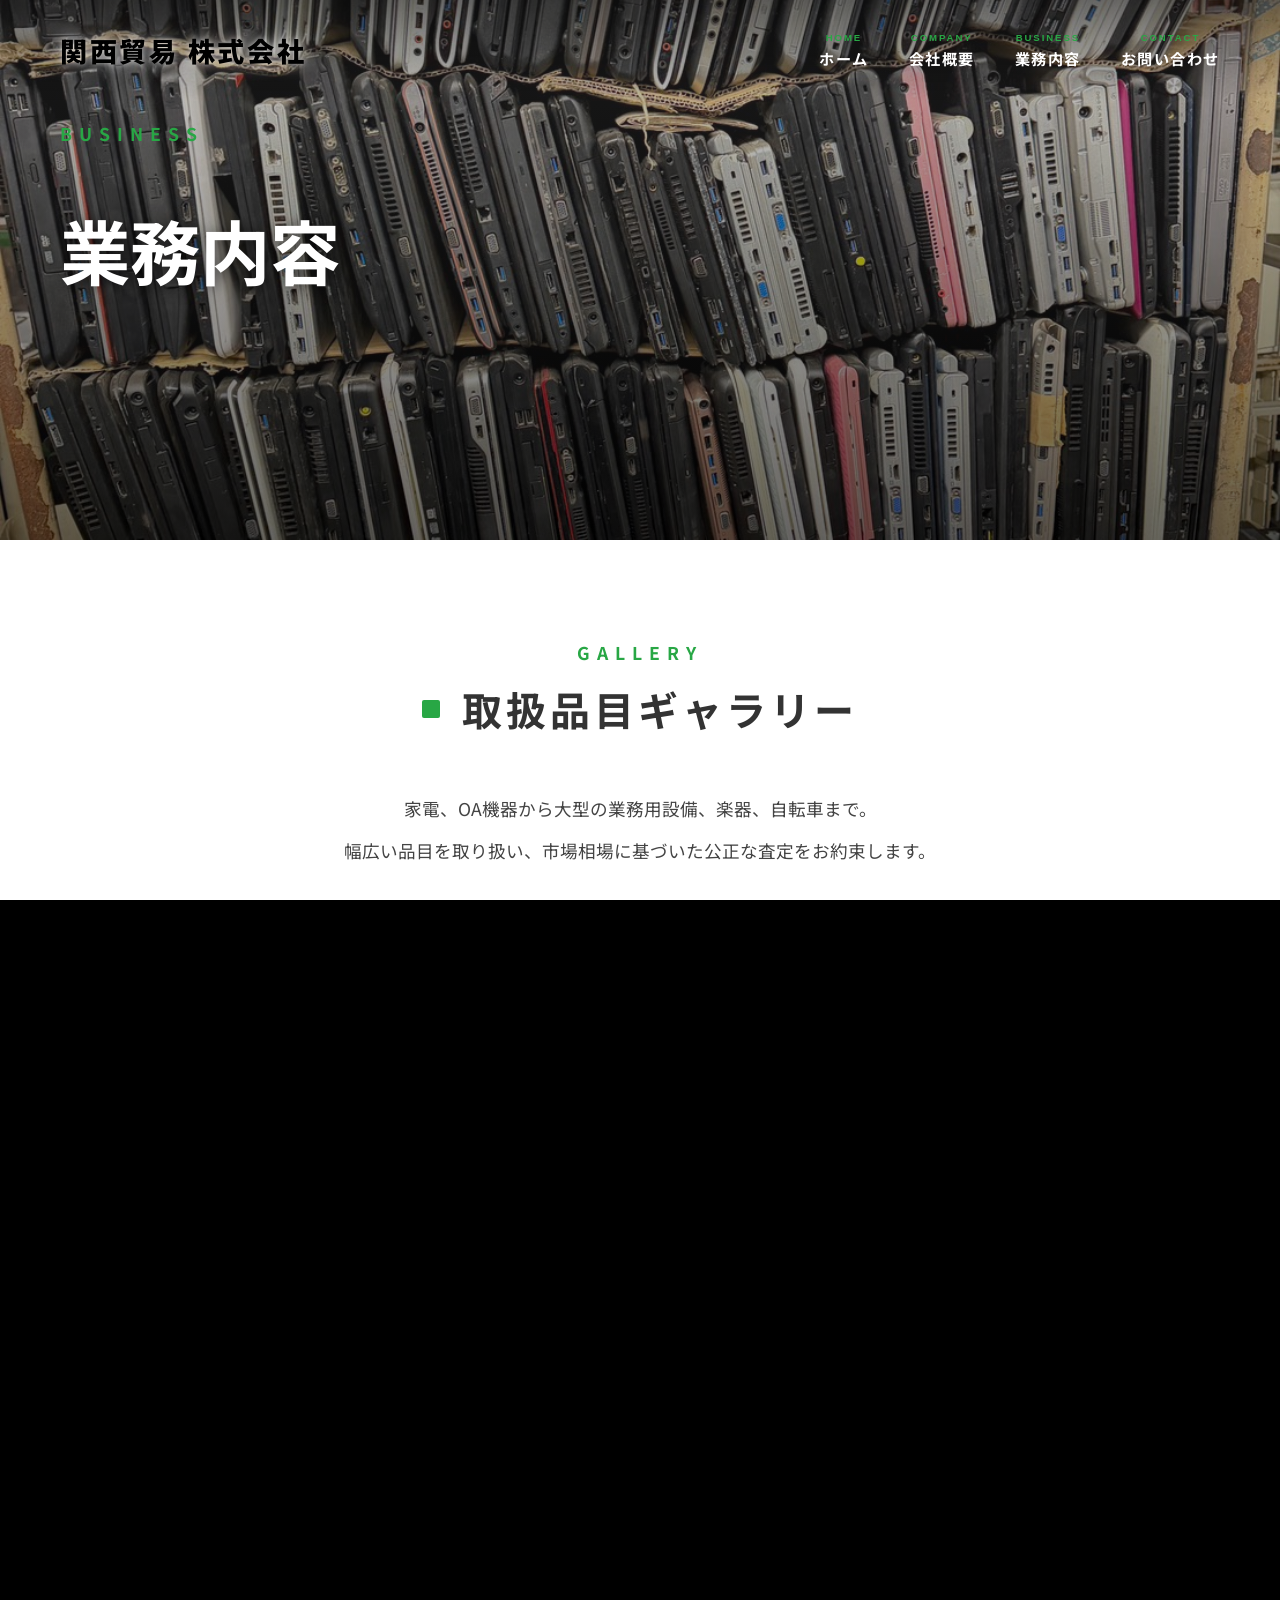
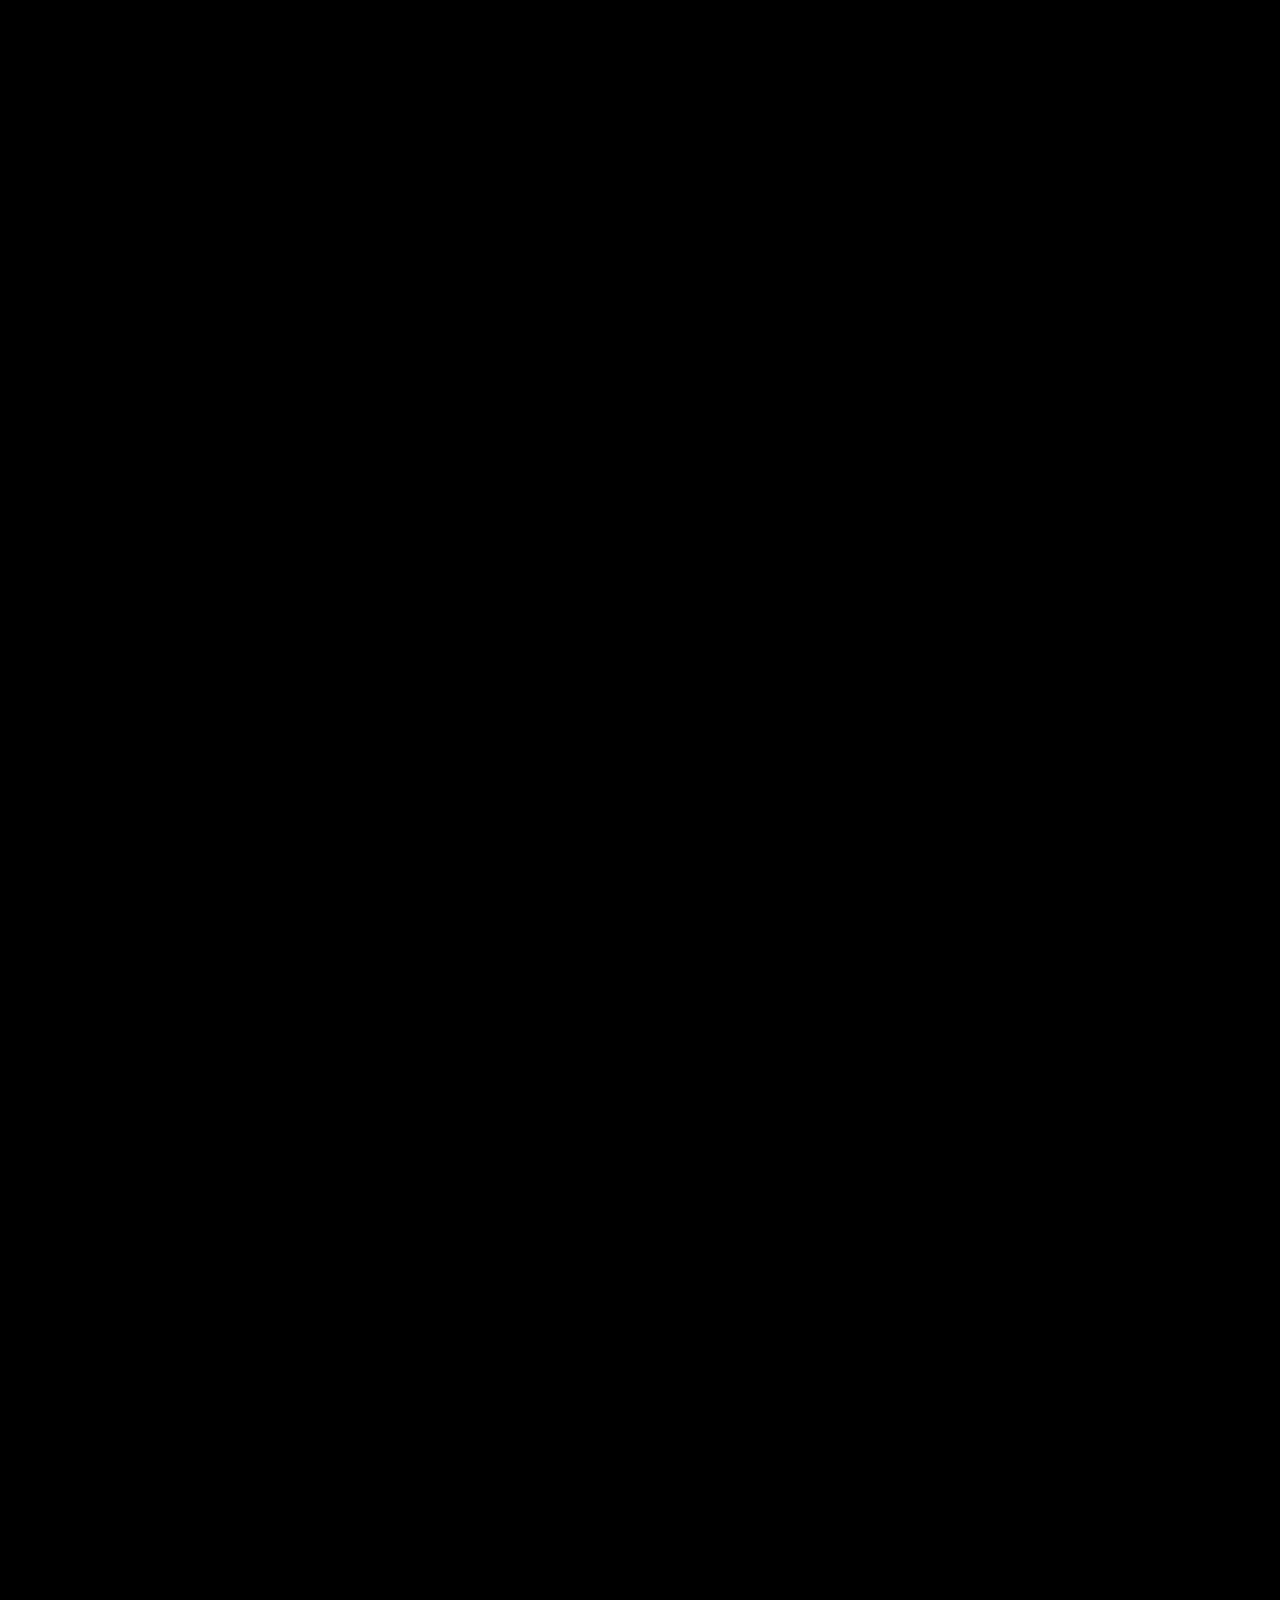
<file: business.html>
<!DOCTYPE html>
<html lang="ja">
<head>
    <meta charset="UTF-8">
    <meta name="viewport" content="width=device-width, initial-scale=1.0">
    <title>業務内容 | 関西貿易 株式会社</title>
    <link rel="stylesheet" href="style.css">
    <style>
        /* 会社概要のスタイルを継承 */
        body {
            overflow: auto;
            background-color: #fff;
            margin: 0;
        }
        
        /* ヒーローエリア（company.htmlと統一） */
        .page-hero {
            position: relative;
            width: 100%;
            height: 60vh;
            overflow: hidden;
            background: #000;
        }
        .page-hero img {
            width: 100%;
            height: 100%;
            object-fit: cover;
            opacity: 0.8;
        }

        .container {
            max-width: 1200px;
            margin: 0 auto;
            padding: 100px 60px;
        }

        /* 見出し装飾：Studio En オマージュ（緑の正方形） */
        .section-title-area {
            text-align: center;
            margin-bottom: 80px;
            display: flex;
            flex-direction: column;
            align-items: center;
        }
        /* company.htmlのsection-labelを継承 */
        .section-label {
            color: #28a745;
            font-weight: 700;
            letter-spacing: 0.4em;
            display: block;
            margin-bottom: 15px;
            font-size: 1.1rem;
            text-transform: uppercase;
        }
        .section-title {
            font-size: 2.5rem;
            font-weight: 700;
            color: #333;
            margin: 0;
            letter-spacing: 0.1em;
            position: relative;
            padding-left: 40px;
            display: inline-block;
        }
        .section-title::before {
            content: '';
            position: absolute;
            left: 0;
            top: 50%;
            transform: translateY(-50%);
            width: 18px;
            height: 18px;
            background-color: #28a745;
            border-radius: 2px;
        }

        .service-intro {
            line-height: 2.4;
            font-size: 1.1rem;
            color: #444;
            text-align: center;
            max-width: 800px;
            margin: -30px auto 100px;
        }

        /* 写真ギャラリー：ご要望の3列固定レイアウト */
        .items-grid {
            display: grid;
            grid-template-columns: repeat(3, 1fr);
            gap: 30px;
            margin-bottom: 120px;
        }
        .item-box {
            position: relative;
            height: 380px;
            overflow: hidden;
            border-radius: 4px;
            background: #f0f0f0;
        }
        .item-box img {
            width: 100%;
            height: 100%;
            object-fit: cover;
            transition: 0.6s cubic-bezier(0.33, 1, 0.68, 1);
        }
        .item-box:hover img {
            transform: scale(1.05);
        }
        .item-caption {
            position: absolute;
            bottom: 0;
            left: 0;
            width: 100%;
            padding: 20px;
            background: rgba(0,0,0,0.7);
            color: #fff;
            font-size: 0.95rem;
            font-weight: bold;
            text-align: center;
        }

        /* 買取相談カード */
        .price-info-card {
            background: #f4fbf5;
            border: 2px solid #28a745;
            padding: 80px 40px;
            text-align: center;
            border-radius: 8px;
            margin-bottom: 100px;
        }
        .tel-display {
            display: block;
            font-size: clamp(2.5rem, 8vw, 4.5rem);
            font-weight: 900;
            color: #28a745;
            text-decoration: none;
            margin: 30px 0;
        }
        .business-hours {
            font-size: 1.1rem;
            color: #666;
            font-weight: bold;
        }

        /* 下層用フッター（company.htmlと完全に同一のスタイル） */
        .page-footer {
            background: #111;
            padding: 80px 60px;
            color: #fff;
            text-align: center;
        }
        .page-footer .address-box {
            text-align: center;
            text-shadow: none;
        }
        .page-footer .location {
            margin-bottom: 10px;
        }
        .page-footer .contact-group p {
            margin: 5px 0;
        }
        .page-footer .copyright {
            margin-top: 40px;
            font-size: 0.7rem;
            opacity: 0.5;
        }

        /* レスポンシブ調整 */
        @media screen and (max-width: 768px) {
            .container { padding: 60px 20px; }
            .items-grid { grid-template-columns: 1fr; gap: 20px; }
            .item-box { height: 300px; }
            .section-title { font-size: 1.8rem; padding-left: 30px; }
            .section-title::before { width: 14px; height: 14px; }
            .page-footer { padding: 60px 20px; }
        }
    </style>
</head>
<body>

    <header>
        <div class="logo">
            <h1>関西貿易 株式会社</h1>
        </div>
        <nav>
            <ul>
                <li><a href="index.html" data-en="HOME">ホーム</a></li>
                <li><a href="company.html" data-en="COMPANY">会社概要</a></li>
                <li><a href="business.html" data-en="BUSINESS">業務内容</a></li>
                <li><a href="contact.html" data-en="CONTACT">お問い合わせ</a></li>
            </ul>
        </nav>
    </header>

    <main>
        <div class="page-hero">
            <div class="overlay"></div>
            <img src="S__51380265_0.jpg" alt="関西貿易 業務内容">
            <div class="main-copy">
                <span class="en-title">BUSINESS</span>
                <h2>業務内容</h2>
            </div>
        </div>

        <div class="container">
            <div class="section-title-area">
                <span class="section-label">GALLERY</span>
                <h3 class="section-title">取扱品目ギャラリー</h3>
            </div>

            <p class="service-intro">
                家電、OA機器から大型の業務用設備、楽器、自転車まで。<br>
                幅広い品目を取り扱い、市場相場に基づいた公正な査定をお約束します。
            </p>

            <div class="items-grid">
                <div class="item-box"><img src="S__51380265_0.jpg" alt="PC"><div class="item-caption">ノートPC・サーバー</div></div>
                <div class="item-box"><img src="S__51380254_0.jpg" alt="プリンター"><div class="item-caption">プリンター・複合機</div></div>
                <div class="item-box"><img src="S__51380242_0.jpg" alt="電子楽器"><div class="item-caption">シンセサイザー類</div></div>
                <div class="item-box"><img src="S__51380249_0.jpg" alt="ギター"><div class="item-caption">アコースティックギター</div></div>
                <div class="item-box"><img src="S__51380262_0.jpg" alt="スピーカー"><div class="item-caption">大型スピーカー</div></div>
                <div class="item-box"><img src="S__51380255_0.jpg" alt="空気清浄機"><div class="item-caption">空気清浄機・生活家電</div></div>
                <div class="item-box"><img src="S__51380257_0.jpg" alt="ストーブ"><div class="item-caption">石油ストーブ</div></div>
                <div class="item-box"><img src="S__51380244_0.jpg" alt="業務用ミシン"><div class="item-caption">業務用ミシン（大量買取）</div></div>
                <div class="item-box"><img src="S__51380266_0.jpg" alt="ミシン"><div class="item-caption">家庭用・工業用ミシン</div></div>
                <div class="item-box"><img src="S__51380267_0.jpg" alt="自転車"><div class="item-caption">自転車（輸出用）</div></div>
            </div>

            <div class="price-info-card">
                <h3 class="section-title" style="margin-bottom: 30px;">買取のご相談</h3>
                <p>「これ売れるかな？」と思ったら、まずはお気軽にご相談ください。</p>
                <a href="tel:0726682355" class="tel-display">072-668-2355</a>
                <p class="business-hours">受付時間：8:30〜17:30（定休日：日曜日）</p>
            </div>
        </div>
    </main>

    <footer class="page-footer">
        <div class="address-box">
            <p class="location">〒569-0844　大阪府高槻市柱本4丁目25-1</p>
            <div class="contact-group">
                <p><span class="label">TEL：</span>072-668-2355　<span class="label">FAX：</span>072-668-2345</p>
            </div>
            <p class="copyright">&copy; 2026 KANSAI TRADING Co., Ltd. All Rights Reserved.</p>
        </div>
    </footer>

</body>
</html>
</file>
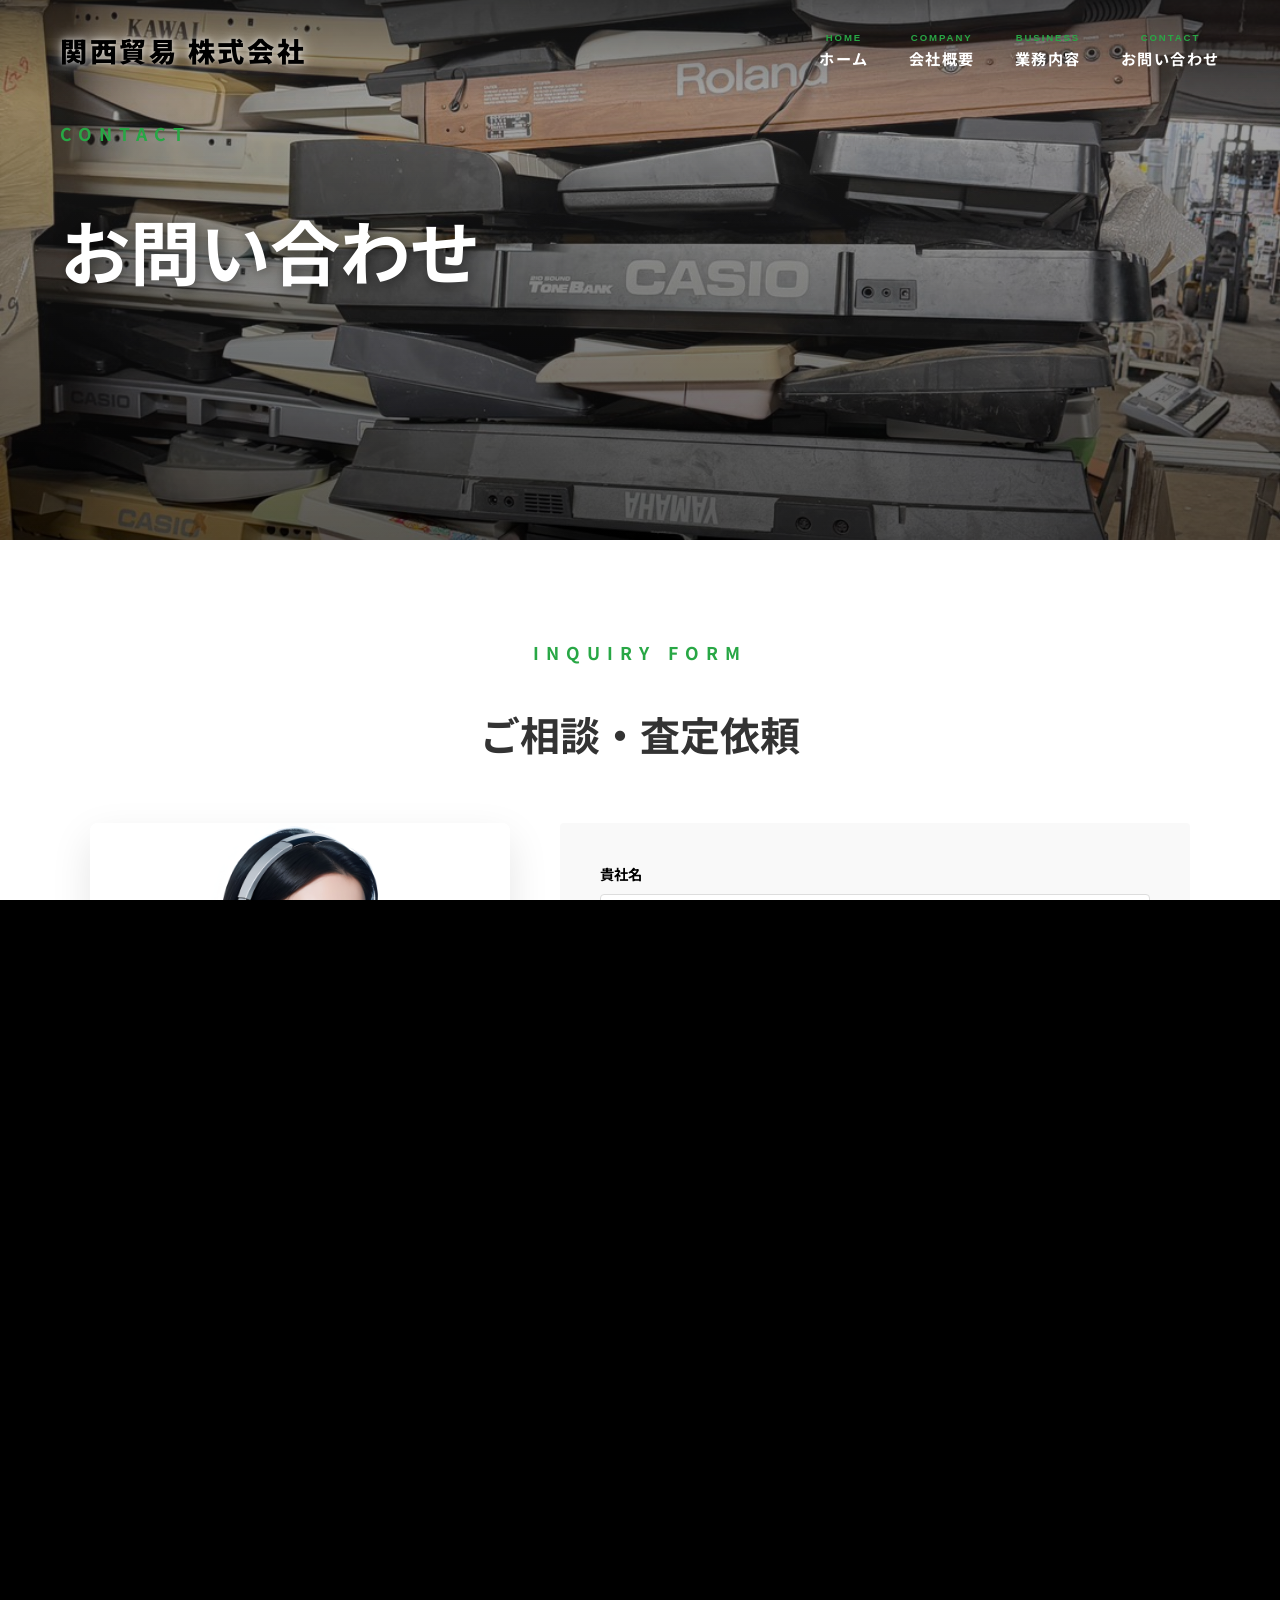
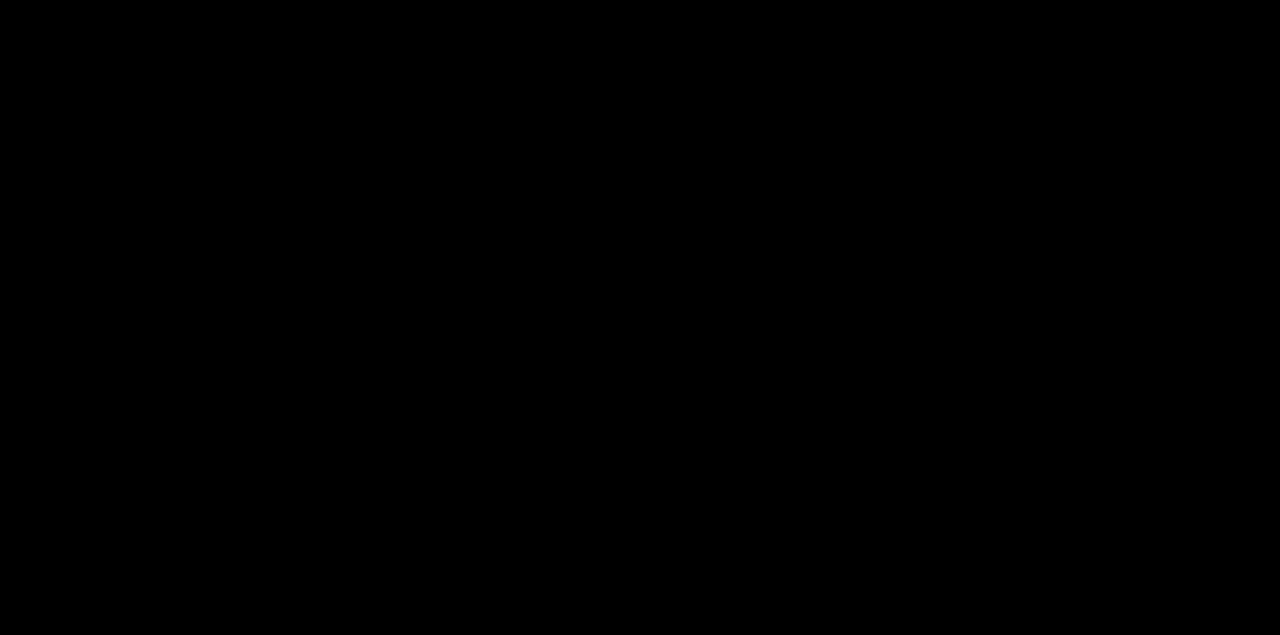
<file: contact.html>
<!DOCTYPE html>
<html lang="ja">
<head>
    <meta charset="UTF-8">
    <meta name="viewport" content="width=device-width, initial-scale=1.0">
    <title>お問い合わせ | 関西貿易 株式会社</title>
    <link rel="stylesheet" href="style.css">
    <script src="https://www.google.com/recaptcha/api.js" async defer></script>
    <style>
        /* デザインは前回の company.html 準拠を維持 */
        body { overflow: auto; background-color: #fff; margin: 0; }
        .page-hero { position: relative; width: 100%; height: 60vh; overflow: hidden; background: #000; }
        .page-hero img { width: 100%; height: 100%; object-fit: cover; opacity: 0.7; }
        .container { max-width: 1100px; margin: 0 auto; padding: 100px 60px; }
        .section-label { color: #28a745; font-weight: 700; letter-spacing: 0.4em; display: block; margin-bottom: 15px; font-size: 1.1rem; text-align: center; }
        .section-title { font-size: 2.5rem; font-weight: 700; text-align: center; margin-bottom: 60px; color: #333; }

        .contact-wrapper { display: flex; gap: 50px; align-items: flex-start; margin-bottom: 100px; }
        .staff-visual { flex: 1; position: sticky; top: 20px; }
        .staff-visual img { width: 100%; border-radius: 8px; box-shadow: 0 15px 40px rgba(0,0,0,0.1); }
        .staff-msg { margin-top: 20px; padding: 20px; background: #f4fbf5; border-left: 4px solid #28a745; font-size: 0.95rem; line-height: 1.8; }

        .form-area { flex: 1.5; background: #fff; }
        .contact-form { background: #f9f9f9; padding: 40px; border-radius: 4px; }
        .form-group { margin-bottom: 25px; }
        .form-group label { display: block; font-weight: 700; margin-bottom: 10px; font-size: 0.9rem; }
        .form-group label span { background: #28a745; color: #fff; font-size: 0.7rem; padding: 2px 8px; border-radius: 2px; margin-left: 10px; }
        .form-control { width: 100%; padding: 15px; border: 1px solid #ddd; border-radius: 4px; font-size: 1rem; box-sizing: border-box; }
        
        /* reCAPTCHA配置用 */
        .recaptcha-group { margin-bottom: 25px; display: flex; justify-content: center; }

        .submit-btn { background: #28a745; color: #fff; border: none; padding: 20px 0; width: 100%; font-size: 1.1rem; font-weight: 700; cursor: pointer; transition: 0.3s; border-radius: 4px; }
        .submit-btn:hover { background: #218838; }

        .tel-info { text-align: center; padding: 60px; background: #f4fbf5; border-radius: 8px; margin-top: 50px; }
        .tel-number { font-size: 3rem; font-weight: 900; color: #28a745; text-decoration: none; display: block; margin: 20px 0; }

        /* 共通フッター */
        .page-footer { background: #111; padding: 80px 60px; color: #fff; text-align: center; }
        .page-footer .address-box { text-align: center; }
        .page-footer .copyright { margin-top: 40px; font-size: 0.7rem; opacity: 0.5; }

        @media screen and (max-width: 900px) {
            .contact-wrapper { flex-direction: column; }
            .container { padding: 60px 20px; }
            .staff-visual { position: static; order: 2; }
            .form-area { order: 1; width: 100%; }
        }
    </style>
</head>
<body>

    <header>
        <div class="logo"><h1>関西貿易 株式会社</h1></div>
        <nav>
            <ul>
                <li><a href="index.html" data-en="HOME">ホーム</a></li>
                <li><a href="company.html" data-en="COMPANY">会社概要</a></li>
                <li><a href="business.html" data-en="BUSINESS">業務内容</a></li>
                <li><a href="contact.html" data-en="CONTACT">お問い合わせ</a></li>
            </ul>
        </nav>
    </header>

    <main>
        <div class="page-hero">
            <div class="overlay"></div>
            <img src="S__51380242_0.jpg" alt="関西貿易 お問い合わせ">
            <div class="main-copy">
                <span class="en-title">CONTACT</span>
                <h2>お問い合わせ</h2>
            </div>
        </div>

        <section class="container">
            <span class="section-label">INQUIRY FORM</span>
            <h3 class="section-title">ご相談・査定依頼</h3>

            <div class="contact-wrapper">
                <div class="staff-visual">
                    <img src="staff.jpg" alt="カスタマーサポート">
                    <div class="staff-msg">
                        <p><strong>迅速・丁寧にお答えします</strong></p>
                        <p>大量の在庫処分や、特殊な機械の買取相談など、どんなことでもお気軽にお送りください。</p>
                    </div>
                </div>

                <div class="form-area">
                    <form class="contact-form" action="mail.php" method="POST">
                        <div class="form-group">
                            <label>貴社名</label>
                            <input type="text" class="form-control" name="company">
                        </div>
                        <div class="form-group">
                            <label>お名前<span>必須</span></label>
                            <input type="text" class="form-control" name="name" required>
                        </div>
                        <div class="form-group">
                            <label>メールアドレス<span>必須</span></label>
                            <input type="email" class="form-control" name="email" required>
                        </div>
                        <div class="form-group">
                            <label>お問い合わせ内容<span>必須</span></label>
                            <textarea class="form-control" name="message" required></textarea>
                        </div>

                        <div class="recaptcha-group">
                            <div class="g-recaptcha" data-sitekey="6LcYG YasAAAAAIND64YNZ4MEurqln6UKtxX2GYpV"></div>
                        </div>

                        <button type="submit" class="submit-btn">内容を確認して送信する</button>
                    </form>
                </div>
            </div>

            <div class="tel-info">
                <h4>お電話でのお問い合わせ</h4>
                <a href="tel:0726682355" class="tel-number">072-668-2355</a>
                <p>受付時間：8:30〜17:30（定休日：日曜日）</p>
            </div>
        </section>
    </main>

    <footer class="page-footer">
        <div class="address-box">
            <p class="location">〒569-0844　大阪府高槻市柱本4丁目25-1</p>
            <div class="contact-group">
                <p><span class="label">TEL：</span>072-668-2355　<span class="label">FAX：</span>072-668-2345</p>
            </div>
            <p class="copyright">&copy; 2026 KANSAI TRADING Co., Ltd. All Rights Reserved.</p>
        </div>
    </footer>

</body>
</html>
</file>
<file: style.css>
/* ==========================================================================
   1. 基本設定
   ========================================================================== */
@import url('https://fonts.googleapis.com/css2?family=Noto+Sans+JP:wght@300;500;700;900&display=swap');

html, body {
    margin: 0; padding: 0; width: 100%; height: 100%;
    overflow: hidden; font-family: 'Noto Sans JP', sans-serif;
    background-color: #000;
}

/* ==========================================================================
   2. ヘッダー（視認性向上・英字付きメニュー）
   ========================================================================== */
header {
    position: fixed; top: 0; width: 100%;
    display: flex; justify-content: space-between; align-items: center;
    padding: 30px 60px; z-index: 1000;
    box-sizing: border-box;
    background: linear-gradient(to bottom, rgba(0,0,0,0.5) 0%, rgba(0,0,0,0) 100%);
}

header h1 {
    color: #000000; font-size: 1.7rem; font-weight: 900; margin: 0; letter-spacing: 0.1em;
    text-shadow: 0 0 15px rgba(255, 255, 255, 0.8), 0 0 5px rgba(255, 255, 255, 0.5);
}

nav ul { display: flex; list-style: none; gap: 40px; margin: 0; padding: 0; }

nav a {
    color: #ffffff;
    text-decoration: none;
    font-weight: 700;
    font-size: 0.95rem;
    letter-spacing: 0.1em;
    display: flex;
    flex-direction: column;
    align-items: center;
    transition: 0.3s;
}

nav a::before {
    content: attr(data-en);
    font-size: 0.6rem;
    color: #28a745;
    letter-spacing: 0.2em;
    margin-bottom: 4px;
    font-family: 'Arial', sans-serif;
}

nav a:hover {
    color: #28a745;
    transform: translateY(-2px);
}

/* ==========================================================================
   3. メインスライド
   ========================================================================== */
.main-swiper { width: 100vw; height: 100vh; }
.main-swiper .swiper-slide img { width: 100%; height: 100%; object-fit: cover; }
.overlay {
    position: absolute; top: 0; left: 0; width: 100%; height: 100%;
    background: linear-gradient(rgba(255,255,255,0.1) 0%, rgba(0,0,0,0.5) 100%);
    z-index: 1;
}

.main-copy { position: absolute; bottom: 35%; left: 60px; z-index: 10; color: #fff; }
.en-title { color: #28a745; font-weight: 700; letter-spacing: 0.4em; display: block; margin-bottom: 10px; font-size: 1.1rem; }
.main-copy h2 { font-size: clamp(2.5rem, 5.5vw, 4.5rem); font-weight: 700; line-height: 1.25; text-shadow: 2px 2px 15px rgba(0, 0, 0, 0.6); }

/* ==========================================================================
   4. フッター（ニュース ＆ 住所 ＆ コピーライト）
   ========================================================================== */
.info-footer {
    position: absolute; right: 60px; bottom: 40px;
    z-index: 500; text-align: right; color: #fff;
}

.news-area {
    background: rgba(0, 0, 0, 0.6);
    backdrop-filter: blur(8px);
    border: 1px solid rgba(255, 255, 255, 0.1);
    padding: 15px 20px;
    width: 450px;
    text-align: left;
    margin-bottom: 20px;
}

.news-header {
    color: #28a745; font-weight: 700; font-size: 0.75rem;
    margin-bottom: 10px; border-bottom: 1px solid rgba(255,255,255,0.2);
    padding-bottom: 5px; display: inline-block;
}

.news-list { list-style: none; padding: 0; margin: 0; }
.news-list li {
    font-size: 0.85rem; color: #fff; margin-bottom: 6px; line-height: 1.4;
    border-bottom: 1px solid rgba(255,255,255,0.05);
}
.news-list li:last-child { margin-bottom: 0; border-bottom: none; }
.news-date { color: #ccc; font-size: 0.75rem; margin-right: 15px; font-family: monospace; }

.address-box { font-size: 0.9rem; text-shadow: 1px 1px 8px rgba(0, 0, 0, 0.9); }
.location, .contact-group p { margin: 0; letter-spacing: 0.05em; }
.contact-group p { font-size: 1.05rem; font-weight: 700; margin-top: 5px; }
.label { color: #28a745; font-weight: 700; font-size: 0.8rem; }

/* コピーライト用追加設定 */
.copyright {
    margin-top: 15px;
    font-size: 0.7rem;
    letter-spacing: 0.05em;
    opacity: 0.7;
    color: #ccc;
}

/* ==========================================================================
   5. 【重要】スマホ専用レスポンシブ調整（iPhone用）
   ========================================================================== */
@media screen and (max-width: 768px) {
    header {
        flex-direction: column;
        padding: 20px 15px;
        background: rgba(0,0,0,0.6);
    }
    header h1 {
        font-size: 1.4rem;
        margin-bottom: 15px;
    }
    nav ul {
        gap: 15px;
    }
    nav a {
        font-size: 0.8rem;
    }
    .main-copy {
        left: 20px;
        bottom: 50%;
    }
    .main-copy h2 {
        font-size: 1.8rem;
    }
    .info-footer {
        right: 0; bottom: 0;
        width: 100%;
        text-align: center;
        padding: 10px;
    }
    .news-area {
        width: 90%;
        margin: 0 auto 10px;
        max-height: 120px;
        overflow-y: auto;
    }
    .address-box {
        font-size: 0.75rem;
    }
    .copyright {
        margin-top: 10px;
    }
}
</file>
